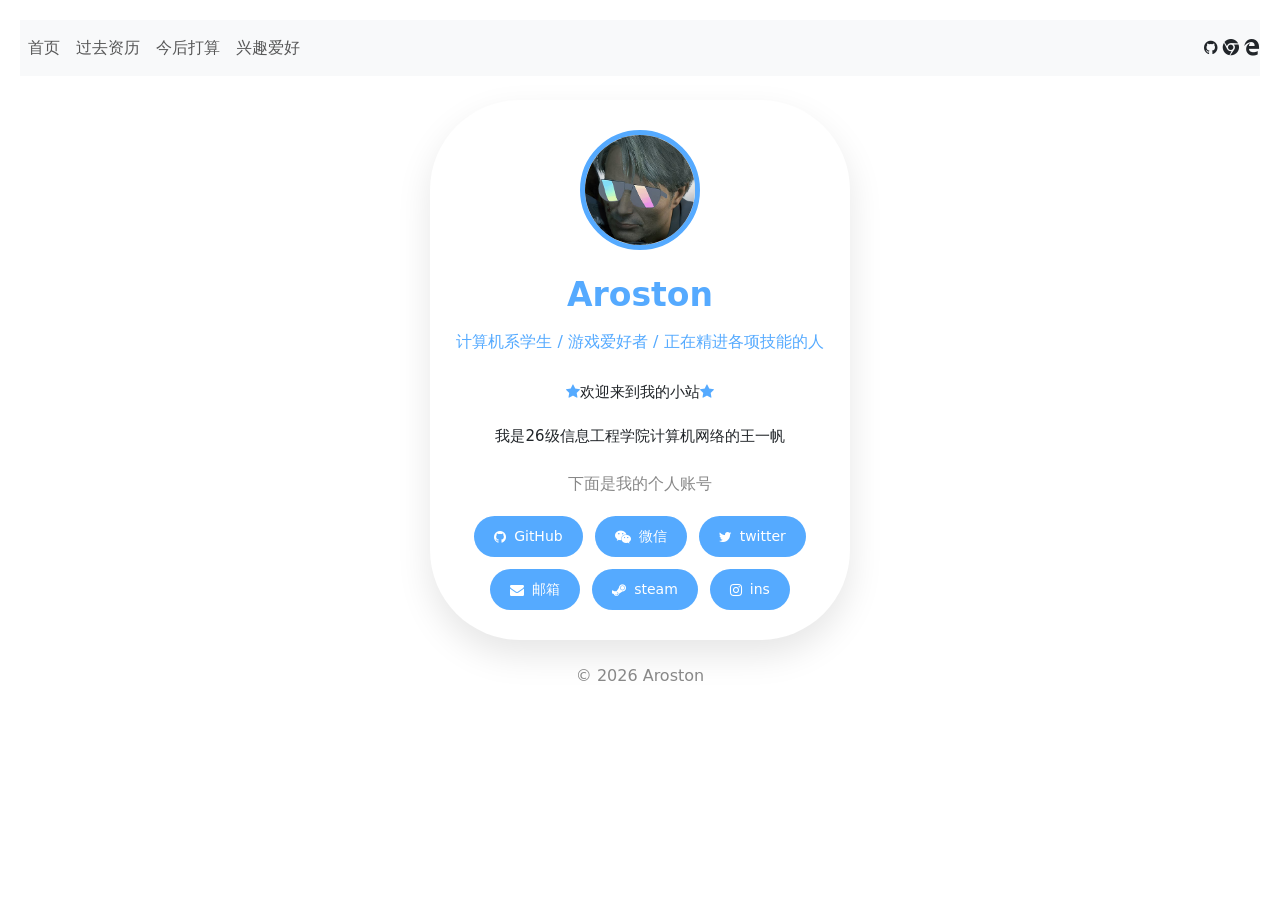
<file: index.html>
<!DOCTYPE html>
<html>
<head>
    <meta charset="UTF-8">
    <meta name="viewport" content="width=device-width, initial-scale=1.0">
    <title>Aroston</title>
	  <link rel="stylesheet" href="css/styles.css">
	  <link rel="stylesheet" href="https://cdnjs.cloudflare.com/ajax/libs/twitter-bootstrap/5.1.1/css/bootstrap.min.css">
	  <link rel="stylesheet" href="https://cdnjs.cloudflare.com/ajax/libs/font-awesome/4.7.0/css/font-awesome.min.css">
	  <link rel="stylesheet" href="https://cdnjs.cloudflare.com/ajax/libs/animate.css/4.1.1/animate.min.css"/>
	  <script src="https://cdnjs.cloudflare.com/ajax/libs/twitter-bootstrap/5.1.1/js/bootstrap.bundle.min.js"></script>
</head>
<body>
    <nav class="navbar navbar-expand-md   navbar-light bg-light">
		  <button class="navbar-toggler" type="button" data-bs-toggle="collapse" data-bs-target="#collapsibleNavbar">
		    <span class="navbar-toggler-icon"></span>
		  </button>
		<div class="collapse navbar-collapse" id="collapsibleNavbar">
          <ul class="navbar-nav mr-auto mt-2 mt-lg-0">
            <li class="nav-item">
              <a class="nav-link" href="index.html">首页</a>
            </li>
            <li class="nav-item">
              <a class="nav-link" href="subpage/past.html">过去资历</a>
            </li>
            <li class="nav-item">
              <a class="nav-link" href="subpage/future.html">今后打算</a>
          </li>
          <li class="nav-item">
            <a class="nav-link" href="subpage/hobby.html">兴趣爱好</a>
          </li>
          </ul>  
	
		  </div>
			   <div>
		        <i class="fa fa-github"></i>
		        <i class="fa fa-chrome"></i>
		        <i class="fa fa-edge"></i>
		    </div>
      </nav>
	  <br>
<div class="c">
    <img src=img/头像.jpg class="a animate__animated animate__fadeInDown">

    <p class="h animate__animated animate__jackInTheBox">Aroston</p>
	<p class="tblue animate__animated animate__lightSpeedInLeft">计算机系学生 / 游戏爱好者 / 正在精进各项技能的人</p>
    <div class="b animate__animated animate__fadeIn">
        <p><i class="fa fa-star h"></i>欢迎来到我的小站<i class="fa fa-star h"></i></p><p class="animate__animated animate__lightSpeedInRight">我是26级信息工程学院计算机网络的王一帆</p>
	 </div> 
        <p class="t">下面是我的个人账号</p>
    <div class="links">
        <a href="https://github.com/TheAroston" target="_blank" class="animate__animated animate__fadeInTopLeft">
            <i class="fa fa-github"></i> GitHub
        </a>
        <a href=# target="_blank" class="animate__animated animate__jackInTheBox">
            <i class="fa fa-weixin"></i> 微信
        </a>
        <a href="https://x.com/theDAFAN" target="_blank" class="animate__animated animate__lightSpeedInRight">
            <i class="fa fa-twitter"></i> twitter
        </a>
        <a href="mailto:df2512929228@gmail.com" class="animate__animated animate__fadeInBottomLeft">
            <i class="fa fa-envelope"></i> 邮箱
        </a>
        <a href="https://steamcommunity.com/profiles/76561199525666886/" target="_blank" class="animate__animated animate__bounceInUp">
            <i class="fa fa-steam"></i>steam
        </a>
        <a href="#" target="_blank" class="animate__animated animate__rotateInUpRight">
            <i class="fa fa-instagram"></i> ins
        </a>
    </div>
</div>
<br>
<footer class="text-center t">© 2026 Aroston</footer>
</body>
</html>
</file>
<file: css/styles.css>
body {
            background: #f8f9fa;
            line-height: 1.6;
            min-height: 100vh;
            padding: 20px;
        }
        .c {
			
            background: #ffffff;
            max-width: 420px;
            width: 100%;
			height: 100%;
			margin: auto;
            border-radius: 90px;
            overflow: hidden;
            box-shadow: 0 15px 35px rgba(0,0,0,0.1);
            text-align: center;
            transition: transform 0.3s;
        }
        .a {
            width: 120px;
            height: 120px;
            border-radius: 50%;
            margin: 30px auto 10px;
            object-fit: cover;
            border: 5px solid #55aaff;
        }
        .h {
            font-size: 33px;
            margin: 10px 0;
            color: #55aaff;
			font-weight: bold;
        }
		.dl{
			font-size: 25px;
			font-weight: bold;
		}
        .t {
            color: #888;
            font-size: 16px;
            margin-bottom: 20px;
        }
		.tblue {
		    color: #55aaff;
		    font-size: 16px;
		    margin-bottom: 20px;
		}
        .b {
            padding: 0 30px;
            margin-bottom: 25px;
            font-size: 15px;
        }
        .links {
            display: flex;
            flex-wrap: wrap;
            justify-content: center;
            gap: 12px;
            padding: 0 20px 30px;
        }
        .links a {
            display: flex;
            align-items: center;
            gap: 8px;
            padding: 10px 20px;
            background: #55aaff;
            color: white;
            text-decoration: none;
            border-radius: 50px;
            font-size: 14px;
            transition: all 0.3s;
        }
        .links a:hover {
            transform: scale(1.12);
			text-decoration: none;
		
        } 
		 .hi{
			width: %50;
			height: 180px;
			
		}
</file>
